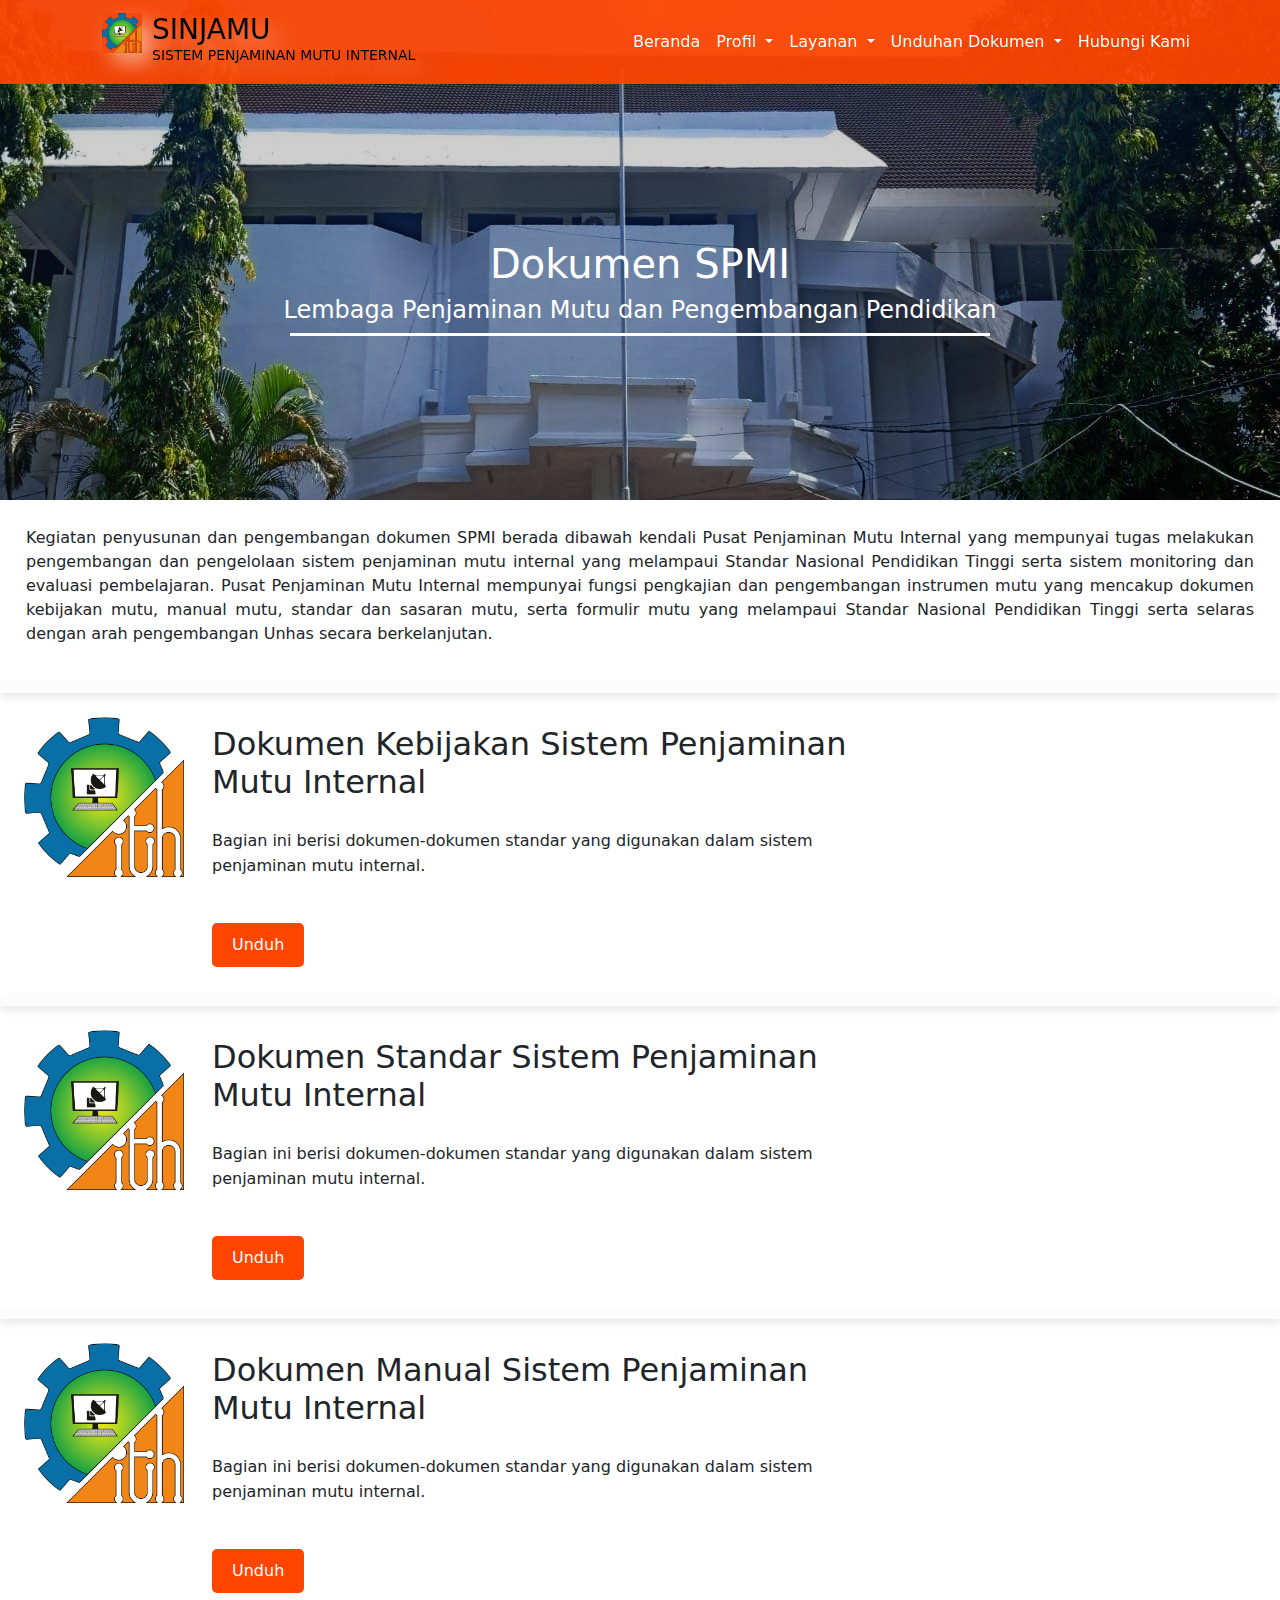
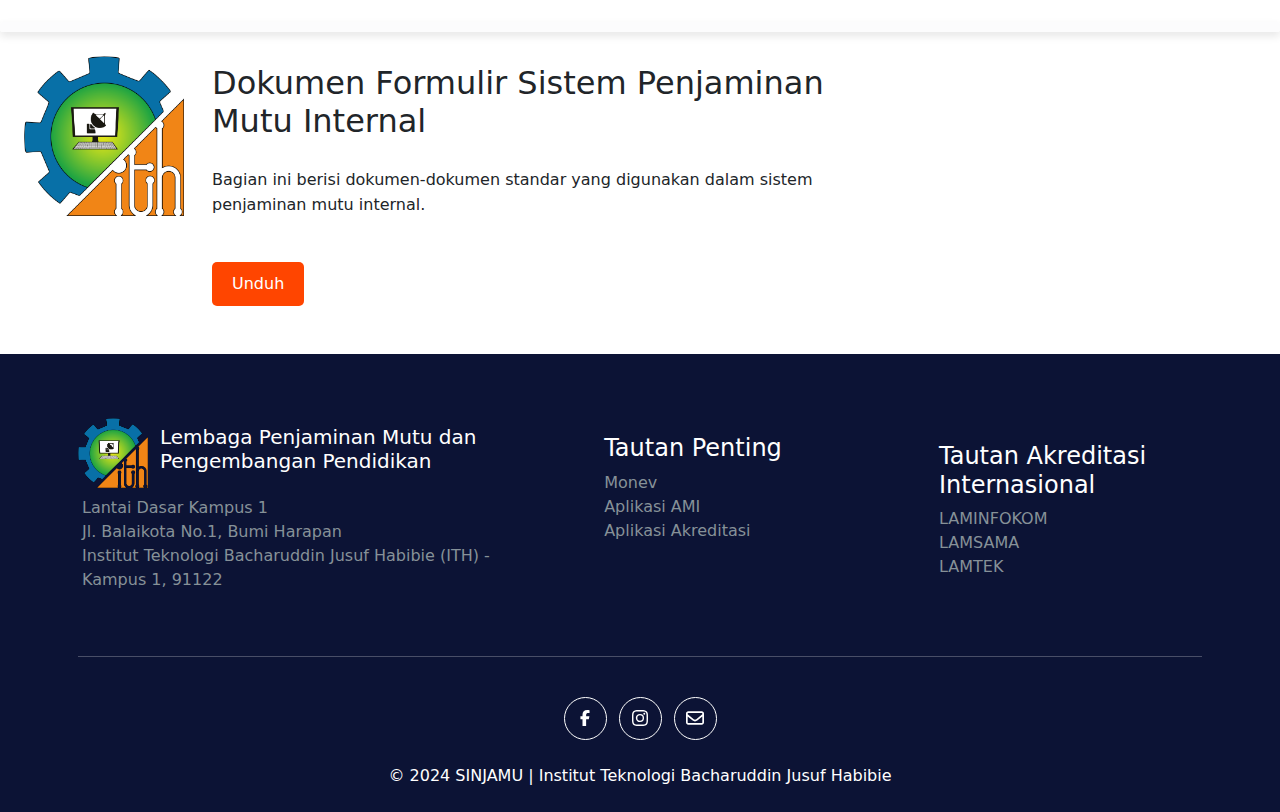
<file: index.html>
<!DOCTYPE html>
<html lang="id">
<head>
    <meta charset="UTF-8">
    <meta name="viewport" content="width=device-width, initial-scale=1.0">
    <title>Lembaga Penjaminan Mutu dan Pengembangan Pendidikan</title>
    <link href="https://cdn.jsdelivr.net/npm/bootstrap@5.3.3/dist/css/bootstrap.min.css" rel="stylesheet" integrity="sha384-QWTKZyjpPEjISv5WaRU9OFeRpok6YctnYmDr5pNlyT2bRjXh0JMhjY6hW+ALEwIH" crossorigin="anonymous">
    <script src="https://cdn.jsdelivr.net/npm/bootstrap@5.3.3/dist/js/bootstrap.bundle.min.js" integrity="sha384-YvpcrYf0tY3lHB60NNkmXc5s9fDVZLESaAA55NDzOxhy9GkcIdslK1eN7N6jIeHz" crossorigin="anonymous"></script>
    <link rel="stylesheet" href="css.css">
</head>
<body>
    <nav
      class="navbar navbar-expand-lg shadow-lg fixed-top text-light"
    >
      <div class="container">
        <a class="navbar-brand" href="#">
          <img width="40px" src="Logo.png" alt="Logo" class="logo" />
          <h3 class="judul-utama ">SINJAMU <br>
            <span class="subjudul">SISTEM PENJAMINAN MUTU INTERNAL</span></h3>
        </a>
        <button class="navbar-toggler" type="button" data-bs-toggle="collapse" data-bs-target="#navbarSupportedContent" aria-controls="navbarSupportedContent" aria-expanded="false" aria-label="Toggle navigation">
            <span class="navbar-toggler-icon"></span>
          </button>
          <div class="collapse navbar-collapse flex justify-content-end" id="navbarSupportedContent">
            <ul class="navbar-nav mb-2 mb-lg-0 text-light">
              <li class="nav-item">
                <a class="nav-link" aria-current="page" href="#">Beranda</a>
              </li>
              <li class="nav-item dropdown">
                <a class="nav-link dropdown-toggle" href="#" role="button" data-bs-toggle="dropdown" aria-expanded="false">
                  Profil
                </a>
                <ul class="dropdown-menu">
                  <li><a class="dropdown-item" href="#">Sejarah</a></li>
                  <li><a class="dropdown-item" href="#">Visi dan Misi</a></li>
                  <li><a class="dropdown-item" href="#">Struktur Organisasi</a></li>
                  <li><a class="dropdown-item" href="#">Dosen dan Staff</a></li>
                </ul>
              </li>
              <li class="nav-item dropdown">
                <a class="nav-link dropdown-toggle" href="#" role="button" data-bs-toggle="dropdown" aria-expanded="false">
                  Layanan
                </a>
                <ul class="dropdown-menu">
                  <li><a class="dropdown-item" href="#">Monitoring dan Evaluasi</a></li>
                  <li><a class="dropdown-item" href="#">Audit Mutu Internal (AMI)</a></li>
                  <li><a class="dropdown-item" href="#">Akreditasi</a></li>
                </ul>
              </li>
              <li class="nav-item dropdown">
                <a class="nav-link dropdown-toggle" href="#" role="button" data-bs-toggle="dropdown" aria-expanded="false">
                  Unduhan Dokumen
                </a>
              </li>
              <li class="nav-item">
                <a class="nav-link" aria-current="page" href="#">Hubungi Kami</a>
              </li>
            </ul>
        </div>
      </div>
    </nav>
    <main class="mb-4">
        <section id="parallax">
            <div class="hero-text">
                <h1 class="text-lightf">Dokumen SPMI</h1>
                <h4>Lembaga Penjaminan Mutu dan Pengembangan Pendidikan</h4>
                <span style="background-color: #ffff;">
            </div>
            <!-- <div id="carouselExampleControlsNoTouching" class="carousel slide" data-bs-touch="false">
                <div class="carousel-inner">
                  <div class="carousel-item active">
                    <img height="400px" src="kampus 1.1.jpeg" class="d-block w-100" alt="...">
                  </div>
                  <div class="carousel-item">
                    <img height="400px" src="kampus 1.2.jpeg" class="d-block w-100" alt="...">
                  </div>
                </div>
                <button class="carousel-control-prev" type="button" data-bs-target="#carouselExampleControlsNoTouching" data-bs-slide="prev">
                  <span class="carousel-control-prev-icon" aria-hidden="true"></span>
                  <span class="visually-hidden">Previous</span>
                </button>
                <button class="carousel-control-next" type="button" data-bs-target="#carouselExampleControlsNoTouching" data-bs-slide="next">
                  <span class="carousel-control-next-icon" aria-hidden="true"></span>
                  <span class="visually-hidden">Next</span>
                </button>
              </div> -->
        </section>
        <div class="atas p-3">
            <div class="ataslagi">
                <p>Kegiatan penyusunan dan pengembangan dokumen SPMI berada dibawah kendali Pusat Penjaminan Mutu Internal yang mempunyai tugas melakukan pengembangan dan pengelolaan sistem penjaminan mutu internal yang melampaui Standar Nasional Pendidikan Tinggi serta sistem monitoring dan evaluasi pembelajaran. Pusat Penjaminan Mutu Internal mempunyai fungsi pengkajian dan pengembangan instrumen mutu yang mencakup dokumen kebijakan mutu, manual mutu, standar dan sasaran mutu, serta formulir mutu yang melampaui Standar Nasional Pendidikan Tinggi serta selaras dengan arah pengembangan Unhas secara berkelanjutan.</p>
            </div>
        </div>
        <div class="policy-documents"></div>
        <section class="content p-4">
            <div class="dokumen1">
                <img src="Logo.png" alt="Logo" class="logodok1">
                <div class="text-content">
                    <div class="containerr">
                        <h2 class="p-2 g-col-6">Dokumen Kebijakan Sistem Penjaminan Mutu Internal</h2>
                    </div>
                    <div class="pendok">
                        <p>Bagian ini berisi dokumen-dokumen standar yang digunakan dalam sistem penjaminan mutu internal.</p>
                        <a href="dokumen1.pdf" class="download-button">Unduh</a>
                    </div>
                </div>
            </div>
        </section>
        <section class="policy-documents">
        </section>
        <section class="content p-4">
            <div class="dokumen1">
                <img src="Logo.png" alt="Logo" class="logodok1">
                <div class="text-content">
                    <div class="containerr">
                        <h2 class="p-2 g-col-6">Dokumen Standar Sistem Penjaminan Mutu Internal</h2>
                    </div>
                    <div class="pendok">
                        <p>Bagian ini berisi dokumen-dokumen standar yang digunakan dalam sistem penjaminan mutu internal.</p>
                        <a href="dokumen1.pdf" class="download-button">Unduh</a>
                    </div>
                </div>
            </div>
        </section>
        <section class="policy-documents"></section>
        <section class="content p-4">
            <div class="dokumen1">
                <img src="Logo.png" alt="Logo" class="logodok1">
                <div class="text-content">
                    <div class="containerr">
                        <h2 class="p-2 g-col-6">Dokumen Manual Sistem Penjaminan Mutu Internal</h2>
                    </div>
                    <div class="pendok">
                        <p>Bagian ini berisi dokumen-dokumen standar yang digunakan dalam sistem penjaminan mutu internal.</p>
                        <button href="file.pdf" class="download-button">Unduh</button>
                    </div>
                </div>
            </div>
        </section>
        <section class="policy-documents"></section>
        <section class="content p-4">
            <div class="dokumen1">
                <img src="Logo.png" alt="Logo" class="logodok1">
                <div class="text-content">
                    <div class="containerr">
                        <h2 class="p-2 g-col-6">Dokumen Formulir Sistem Penjaminan Mutu Internal</h2>
                    </div>
                    <div class="pendok">
                        <p>Bagian ini berisi dokumen-dokumen standar yang digunakan dalam sistem penjaminan mutu internal.</p>
                        <button href="file.pdf" class="download-button">Unduh</button>
                    </div>
                </div>
            </div>
        </section>
    </main>
    <footer
      class="text-start text-lg-start text-white pt-3 px-3"
      style="background-color: #0c1335"
    >
      <div class="container px-2">  
        <section class="">
          <div class="row justify-content-between mt-5 mb-5">
            <div
              class="col-lg-5 col-md-6 pe-4"
              data-aos="fade-down"
              data-aos-duration="1000"
            >
              <div class="brand-footer fw-bold mb-2">
                <img src="Logo.png" width="70px" alt="">
                <h5>Lembaga Penjaminan Mutu dan Pengembangan Pendidikan</h5>
              </div>
              <p style="color: #869198" class="maps ps-1">
                <a target="_blank" href="https://www.google.com/maps/place/Institut+Teknologi+Bacharuddin+Jusuf+Habibie+(+ITH+)+Kampus+1+Rektorat/@-4.0287652,119.6333337,17z/data=!3m1!4b1!4m6!3m5!1s0x2d95bbb762bcd13d:0x95845218a1ae2419!8m2!3d-4.0287652!4d119.6333337!16s%2Fg%2F11fq8b5jqy?entry=ttu">
                  Lantai Dasar Kampus 1<br />
                  Jl. Balaikota No.1, Bumi Harapan<br />
                  Institut Teknologi Bacharuddin Jusuf Habibie (ITH) - Kampus 1, 91122
                </a>
              </p>
            </div>
            <div
              id="text-footer"
              class="col-lg-3 col-md-6 mb-1 mb-md-5 ms-2"
              data-aos="fade-down"
              data-aos-duration="1100"
            >
              <h4 class="mb-2 mt-3">Tautan Penting</h4>
              <ul class="list-unstyled mb-0">
                <li>
                  <a
                    href=""
                    target="_blank"
                    class="text-footer text-decoration-none"
                    >Monev</a
                  >
                </li>
                <li>
                  <a
                    class="text-footer text-decoration-none"
                    target="_blank"
                    href=""
                    >Aplikasi AMI</a
                  >
                </li>
                <li>
                  <a
                    class="text-footer text-decoration-none"
                    target="_blank"
                    href=""
                    >Aplikasi Akreditasi</a
                  >
                </li>
              </ul>
            </div>
            <div
              id="text-footer"
              class="col-lg-3 col-md-6 mb-md-0 ms-2"
              data-aos="fade-down"
              data-aos-duration="1200"
            >
              <h4 class="mb-2 mt-4">Tautan Akreditasi Internasional</h4>
              <ul class="list-unstyled mb-0">
                <li>
                  <a href="#" class="text-footer text-decoration-none">LAMINFOKOM</a>
                </li>
                <li>
                  <a href="#about" class="text-footer text-decoration-none"
                    >LAMSAMA</a
                  >
                </li>
                <li>
                  <a href="#project" class="text-footer text-decoration-none"
                    >LAMTEK</a
                  >
                </li>
              </ul>
            </div>
          </div>
        </section>

        <hr class="pb-4" />

        <section class="mb-4 text-center d-flex justify-content-center">
          <main>
            <ul class="example-1">
              <li
                class="icon-content"
                data-aos="zoom-in"
                data-aos-duration="600"
              >
                <a
                  class="link-footer"
                  data-social="facebook"
                  aria-label="Facebook"
                  href="https://web.facebook.com/ith.parepare?mibextid=ZbWKwL&_rdc=1&_rdr"
                  target="_blank"
                >
                <svg xmlns="http://www.w3.org/2000/svg" width="16" height="16" viewBox="0 0 320 512"><!--!Font Awesome Free 6.5.2 by @fontawesome - https://fontawesome.com License - https://fontawesome.com/license/free Copyright 2024 Fonticons, Inc.--><path fill="currentColor" d="M80 299.3V512H196V299.3h86.5l18-97.8H196V166.9c0-51.7 20.3-71.5 72.7-71.5c16.3 0 29.4 .4 37 1.2V7.9C291.4 4 256.4 0 236.2 0C129.3 0 80 50.5 80 159.4v42.1H14v97.8H80z"/></svg>
                </a>
                <div class="tooltip">Facebook</div>
              </li>
              <li
              class="icon-content"
              data-aos="zoom-in"
              data-aos-duration="400"
            >
              <a
                class="link-footer"
                data-social="instagram"
                aria-label="Instagram"
                href="https://www.instagram.com/ith.campus?igsh=MTVxYmZyems0M2x0Yw%3D%3D"
                target="_blank"
              >
                <svg
                  xmlns="http://www.w3.org/2000/svg"
                  width="16"
                  height="16"
                  fill="currentColor"
                  class="bi bi-instagram"
                  viewBox="0 0 16 16"
                >
                  <path
                    d="M8 0C5.829 0 5.556.01 4.703.048 3.85.088 3.269.222 2.76.42a3.9 3.9 0 0 0-1.417.923A3.9 3.9 0 0 0 .42 2.76C.222 3.268.087 3.85.048 4.7.01 5.555 0 5.827 0 8.001c0 2.172.01 2.444.048 3.297.04.852.174 1.433.372 1.942.205.526.478.972.923 1.417.444.445.89.719 1.416.923.51.198 1.09.333 1.942.372C5.555 15.99 5.827 16 8 16s2.444-.01 3.298-.048c.851-.04 1.434-.174 1.943-.372a3.9 3.9 0 0 0 1.416-.923c.445-.445.718-.891.923-1.417.197-.509.332-1.09.372-1.942C15.99 10.445 16 10.173 16 8s-.01-2.445-.048-3.299c-.04-.851-.175-1.433-.372-1.941a3.9 3.9 0 0 0-.923-1.417A3.9 3.9 0 0 0 13.24.42c-.51-.198-1.092-.333-1.943-.372C10.443.01 10.172 0 7.998 0zm-.717 1.442h.718c2.136 0 2.389.007 3.232.046.78.035 1.204.166 1.486.275.373.145.64.319.92.599s.453.546.598.92c.11.281.24.705.275 1.485.039.843.047 1.096.047 3.231s-.008 2.389-.047 3.232c-.035.78-.166 1.203-.275 1.485a2.5 2.5 0 0 1-.599.919c-.28.28-.546.453-.92.598-.28.11-.704.24-1.485.276-.843.038-1.096.047-3.232.047s-2.39-.009-3.233-.047c-.78-.036-1.203-.166-1.485-.276a2.5 2.5 0 0 1-.92-.598 2.5 2.5 0 0 1-.6-.92c-.109-.281-.24-.705-.275-1.485-.038-.843-.046-1.096-.046-3.233s.008-2.388.046-3.231c.036-.78.166-1.204.276-1.486.145-.373.319-.64.599-.92s.546-.453.92-.598c.282-.11.705-.24 1.485-.276.738-.034 1.024-.044 2.515-.045zm4.988 1.328a.96.96 0 1 0 0 1.92.96.96 0 0 0 0-1.92m-4.27 1.122a4.109 4.109 0 1 0 0 8.217 4.109 4.109 0 0 0 0-8.217m0 1.441a2.667 2.667 0 1 1 0 5.334 2.667 2.667 0 0 1 0-5.334"
                  />
                </svg>
              </a>
              <div class="tooltip">Instagram</div>
            </li>
              <li
                class="icon-content"
                data-aos="zoom-in"
                data-aos-duration="1000"
              >
                <a
                  class="link-footer"
                  data-social="email"
                  aria-label="Email"
                  href="#"
                  target="_blank"
                >
                <svg xmlns="http://www.w3.org/2000/svg" width="18" height="18" viewBox="0 0 512 512"><!--!Font Awesome Free 6.5.2 by @fontawesome - https://fontawesome.com License - https://fontawesome.com/license/free Copyright 2024 Fonticons, Inc.--><path fill="currentColor" d="M64 112c-8.8 0-16 7.2-16 16v22.1L220.5 291.7c20.7 17 50.4 17 71.1 0L464 150.1V128c0-8.8-7.2-16-16-16H64zM48 212.2V384c0 8.8 7.2 16 16 16H448c8.8 0 16-7.2 16-16V212.2L322 328.8c-38.4 31.5-93.7 31.5-132 0L48 212.2zM0 128C0 92.7 28.7 64 64 64H448c35.3 0 64 28.7 64 64V384c0 35.3-28.7 64-64 64H64c-35.3 0-64-28.7-64-64V128z"/></svg>
                </a>
                <div class="tooltip">Email</div>
              </li>
            </ul>
          </main>
        </section>
      </div>
      <div class="text-cr text-center pb-2">
        <p>
          © 2024 SINJAMU | Institut Teknologi Bacharuddin Jusuf Habibie
        </p>
      </div>
    </footer>
    <script></script>
</body>
</html>
</file>
<file: css.css>
nav {
  background-color: #ff4400ee;
  color: #ffff;
}

ul li .nav-link {
  color: #ffff;
}

.hero-text {
  padding: 20px;
}
.hero-text span {
  height: 3px;
  width: 700px;
}
@media (max-width: 768px) {
  .hero-text span {
    width: 320px;
  }
}

#parallax {
  padding: 20px;
  height: 500px;
  background-position: center bottom;
  background-attachment: fixed;
  background-image: url("bg-kampus.jpeg");
}

@media (max-width: 768px) {
  #parallax {
    background-position: center 600px;
  }
}

.hero-text {
  padding-top: 220px;
  display: flex;
  flex-direction: column;
  justify-content: center;
  align-items: center;
  text-align: center;
  color: #ffff;
}
.container .judul-utama {
  text-shadow: 10px 10px 20px rgba(255, 255, 255, 0.5);
}

.navbar-brand {
  text-align: start;
  display: flex;
  flex-direction: row;
}

.logo {
  height: 40px;
  margin: 0 10px 0 20px; /* Mengurangi margin kanan */
  display: block;
  box-shadow: 10px 10px 20px rgba(255, 255, 255, 0.5);
}

.container h2 {
  text-shadow: 10px 10px 20px rgba(255, 255, 255, 0.5);
}

.subjudul {
  font-size: 14px; /* Ukuran font untuk SISTEM PENJAMINAN MUTU INTERNAL */
  display: block;
  text-shadow: 10px 10px 20px rgba(255, 255, 255, 0.5);
}

/* Menambahkan gaya dasar untuk menu dan submenu */
/*  */

.menu li a.profil::after {
  content: " \25BC"; /* Unicode untuk segitiga ke bawah */
  margin-left: 5px; /* Jarak antara teks dan ikon */
  font-size: 12px; /* Ukuran segitiga */
}
.menu li a.layanan::after {
  content: " \25BC"; /* Unicode untuk segitiga ke bawah */
  margin-left: 5px; /* Jarak antara teks dan ikon */
  font-size: 12px; /* Ukuran segitiga */
}
.menu li a.unduhan::after {
  content: " \25BC"; /* Unicode untuk segitiga ke bawah */
  margin-left: 5px; /* Jarak antara teks dan ikon */
  font-size: 12px; /* Ukuran segitiga */
}

/* Menambahkan z-index untuk memastikan submenu berada di atas elemen lain */

.atas {
  margin-top: 10px;
  margin-left: 10px;
  margin-right: 10px;
  text-align: justify;
  justify-content: center;
}
/* Gaya untuk bagian hero */
.hero {
  align-items: center;
  justify-content: center;
  text-align: center;
}

.hero .overlay {
  position: absolute;
  top: 0;
  left: 0;
  right: 0;
  bottom: 0;
  background: rgba(0, 0, 0, 0.5);
}

.hero-content {
  position: relative;
  z-index: 1;
}

.hero h1 {
  font-size: 48px;
  margin: 0;
}

.hero h2 {
  font-size: 24px;
  margin: 10px 0 0;
}
/* Gaya untuk bagian konten */
.content {
  padding: 20px 0;
}

.content p {
  font-size: 16px;
  line-height: 1.6;
}

.dokumen1 img {
  width: 160px;
  height: auto;
}
.dokumen1 {
  display: flex;
  padding-right: 0;
  align-items: flex-start; /* Mengatur elemen agar berada di bagian atas */
  gap: 20px; /* Jarak antara gambar dan konten */
}

.logodok1 {
  width: 20px; /* Agar gambar tidak mengecil */
}

.text-content {
  display: flex;
  flex-direction: column; /* Mengatur kontainer dan pendok bersusun vertikal */
}

.containerr,
.pendok {
  max-width: 700px; /* Atur lebar maksimal container */
}

@media (max-width: 768px) {
  .containerr,
  .pendok {
    max-width: 100%;
  }
}

.containerr h2 {
  margin: 0; /* Hilangkan margin default h2 */
  padding-left: 0;
}

.pendok p {
  padding: 8px;
  margin-top: 10px; /* Berikan sedikit jarak di atas paragraf */
}

.download-button {
  display: inline-block;
  background-color: #ff4500;
  color: white;
  padding: 10px 20px;
  margin-top: 20px;
  margin-left: 8px;
  border: none;
  border-radius: 5px;
  text-decoration: none;
  cursor: pointer;
}

.download-button:hover {
  background-color: #ff5722;
}
/* Gaya untuk bagian dokumen kebijakan */
.policy-documents {
  background-color: rgba(12, 19, 53, 0.01); /* Warna latar belakang biru */
  color: white; /* Warna teks putih */
  padding: 5px 0px;
  margin-top: 5px;
  border-radius: 2px;
  box-shadow: 0 4px 8px rgba(0, 0, 0, 0.1);
  min-height: 2px;
}

.policy-documents h2 {
  font-size: 28px;
  margin-bottom: 0;
  margin-top: 5px;
  color: white;
  border-bottom: 2px solid white; /* Garis bawah */
  padding-bottom: 0;
  margin-bottom: 0;
}

.policy-documents2 {
  background-color: #0c1335; /* Warna latar belakang biru */
  color: white; /* Warna teks putih */
  padding: 5px 0px;
  margin-top: 5px;
  border-radius: 8px;
  box-shadow: 0 4px 8px rgba(0, 0, 0, 0.1);
  min-height: 2px;
}

.policy-documents2 h2 {
  font-size: 28px;
  margin-bottom: 0;
  margin-top: 5px;
  color: white;
  border-bottom: 2px solid white; /* Garis bawah */
  padding-bottom: 0;
  margin-bottom: 0;
}

/* Gaya untuk footer */
ul {
  list-style: none;
}

.example-1 {
  display: flex;
  margin: 0;
  padding: 0;
  gap: 12px;
}
.example-1 .icon-content {
  position: relative;
}
.example-1 .icon-content .tooltip {
  position: absolute;
  top: -30px;
  left: 50%;
  transform: translateX(-50%);
  background-color: #000;
  color: #fff;
  padding: 6px 10px;
  border-radius: 5px;
  opacity: 0;
  visibility: hidden;
  font-size: 14px;
  transition: all 0.3s ease;
}
.example-1 .icon-content:hover .tooltip {
  opacity: 1;
  visibility: visible;
  top: -50px;
}
.example-1 .icon-content .link {
  display: flex;
  justify-content: center;
  align-items: center;
  width: 43px;
  height: 43px;
  border-radius: 50%;
  color: var(--bs-light-text-emphasis);
  transition: all 0.3s ease-in-out;
  border: 1px solid var(--bs-light-text-emphasis);
}
.example-1 .icon-content .link-footer {
  display: flex;
  justify-content: center;
  align-items: center;
  width: 43px;
  height: 43px;
  border-radius: 50%;
  color: white;
  transition: all 0.3s ease-in-out;
  border: 1px solid white;
}
.example-1 .icon-content .link:hover {
  box-shadow: 3px 2px 45px 0px rgb(0 0 0 / 12%);
}
.example-1 .icon-content .link svg {
  width: 20px;
  height: 20px;
}
.example-1 .icon-content .link-footer[data-social="instagram"]:hover {
  color: #dc2743;
}
.example-1 .icon-content .link-footer[data-social="facebook"]:hover {
  color: #0866ff;
}
.example-1 .icon-content .link-footer[data-social="email"]:hover {
  color: gray;
}

.carousel-item img {
  object-fit: cover;
}

#text-footer ul li a {
  color: #869198;
}
#text-footer ul li a:hover {
  transition: all 0.3s;
  padding-left: 5px;
  color: #ffff;
}

.brand-footer {
  display: flex;
  flex-direction: row;
  justify-content: center;
  align-items: center;
  gap: 12px;
}

.maps a {
  color: #869198;
  text-decoration: none;
}
.maps a:hover {
  color: #ffff;
}
</file>
